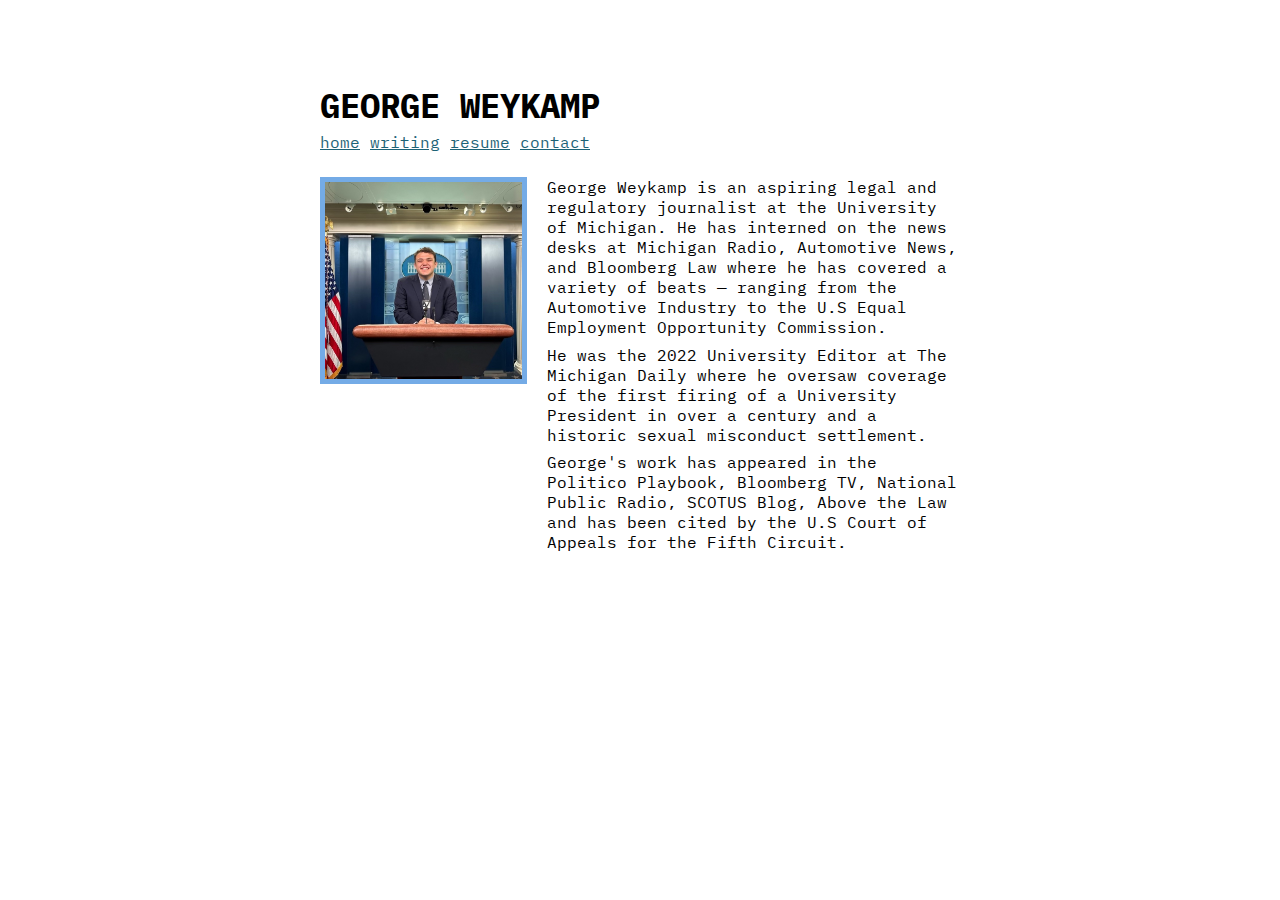
<file: index.html>
<!-- website by haley johnson, all rights reserved -->
<!-- github.com/haleyej -->
<!DOCTYPE html>
<html lang="en">
<head>
    <meta charset="UTF-8">
    <meta name="viewport" content="width=device-width, initial-scale=1.0">
    <meta property=’og:image’ content="https://github.com/haleyej">
    <link rel="stylesheet" type="text/css" href="html5reset.css">
    <link rel="stylesheet" type="text/css" href="style.css">
    <!-- google fonts -->
    <link rel="preconnect" href="https://fonts.googleapis.com">
    <link rel="preconnect" href="https://fonts.gstatic.com" crossorigin>
    <!-- fonts -->
    <link href="https://fonts.googleapis.com/css2?family=IBM+Plex+Mono:ital,wght@0,400;0,700;1,300;1,700&display=swap" rel="stylesheet">
    <!-- mobile nav -->
    <link rel="stylesheet" href="https://cdnjs.cloudflare.com/ajax/libs/font-awesome/4.7.0/css/font-awesome.min.css">
    <title>George J. Weykamp</title>
</head>
<body>
    <main>
        <div class = 'container'>
            <header>
                <h1>George Weykamp</h1>
                <nav id = 'nav'>
                    <a href = "index.html">home</a>
                    <a href = "writing.html">writing</a>
                    <a href = "resume.html">resume</a>
                    <a href = "contact.html">contact</a>
                </nav>
            </header>
            <div class = 'bio'>
                <img src = 'assets/white_house.JPG' alt = 'George standing at the podium in the white hosue press briefing room. He is smiling and wearing a suit'>
                <div>
                    <p>
                        George Weykamp is an aspiring legal and regulatory journalist at the University of Michigan. 
                        He has interned on the news desks at Michigan Radio, Automotive News, and Bloomberg Law where he has covered a 
                        variety of beats — ranging from the Automotive Industry to the U.S Equal Employment Opportunity Commission. 
                    </p>
                    <p>
                        He was the 2022 University Editor at The Michigan Daily where he oversaw coverage of the first firing of a University President 
                        in over a century and a historic sexual misconduct settlement. 
                    </p>
                    <p>
                        George's  work has appeared in the Politico Playbook, Bloomberg TV, National Public Radio, SCOTUS Blog, 
                        Above the Law and has been cited by the U.S Court of Appeals for the Fifth Circuit.
                    </p>
                </div>
            </div>
    </div>
     
    </main>
    <footer>
    </footer>
</body>
</html>
</file>
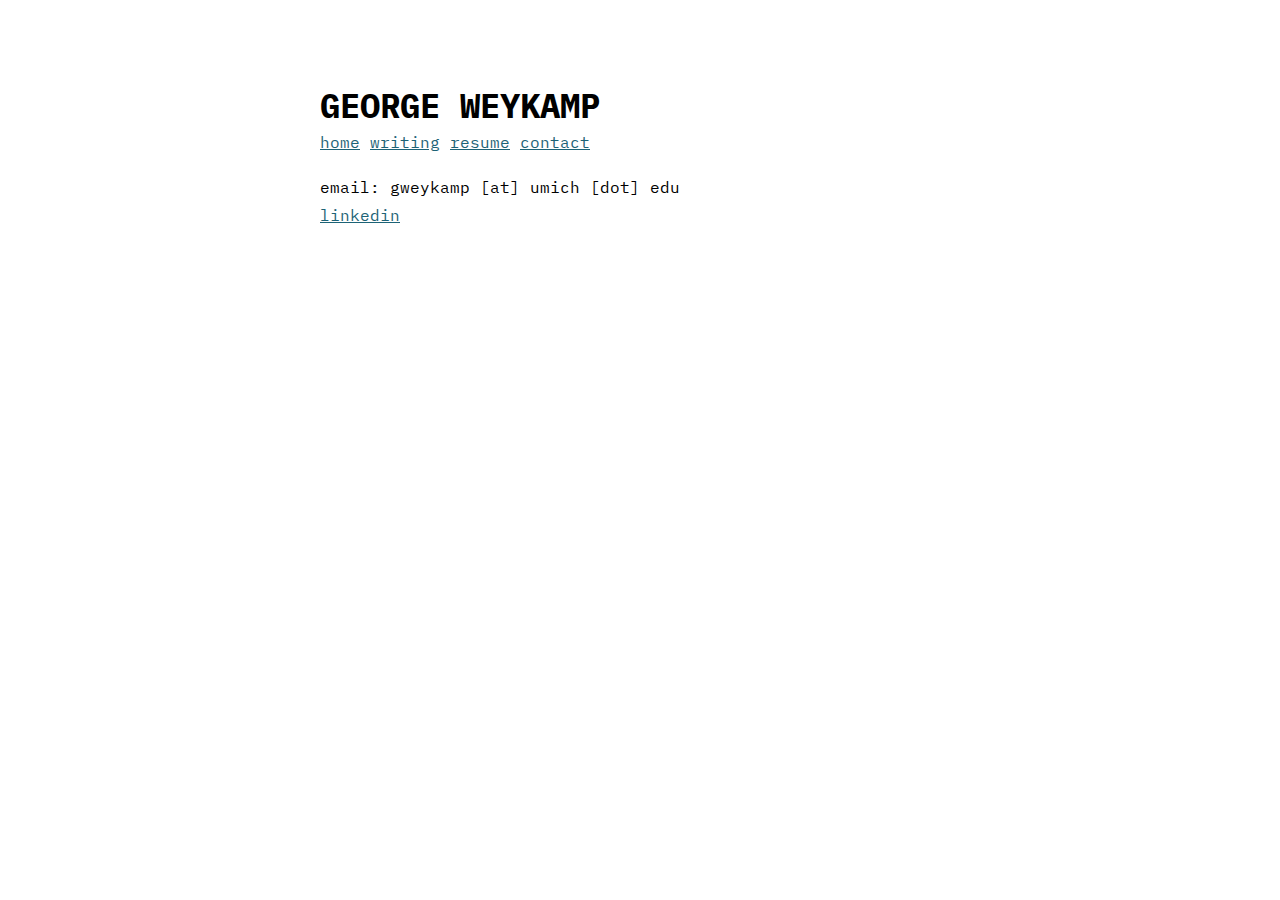
<file: contact.html>
<!-- website by haley johnson, all rights reserved -->
<!-- github.com/haleyej -->
<!DOCTYPE html>
<html lang="en">
<head>
    <meta charset="UTF-8">
    <meta name="viewport" content="width=device-width, initial-scale=1.0">
    <meta property=’og:image’ content="https://github.com/haleyej">
    <link rel="stylesheet" type="text/css" href="html5reset.css">
    <link rel="stylesheet" type="text/css" href="style.css">
    <!-- google fonts -->
    <link rel="preconnect" href="https://fonts.googleapis.com">
    <link rel="preconnect" href="https://fonts.gstatic.com" crossorigin>
    <!-- fonts -->
    <link href="https://fonts.googleapis.com/css2?family=IBM+Plex+Mono:ital,wght@0,400;0,700;1,300;1,700&display=swap" rel="stylesheet">
    <!-- mobile nav -->
    <link rel="stylesheet" href="https://cdnjs.cloudflare.com/ajax/libs/font-awesome/4.7.0/css/font-awesome.min.css">
    <title>George J. Weykamp</title>
</head>
<body>
    <main>
        <div class = 'container'>
            <header>
                <h1>George Weykamp</h1>
                <nav id = 'nav'>
                    <a href = "index.html">home</a>
                    <a href = "writing.html">writing</a>
                    <a href = "resume.html">resume</a>
                    <a href = "contact.html">contact</a>
                </nav>
            </header>
            <div>
                <p><b>email:</b> gweykamp [at] umich [dot] edu</p>
                <p><a href = "https://www.linkedin.com/in/george-weykamp-7109b91b4/">linkedin</a></p>
            </div>
    </div>
     
    </main>
    <footer>
    </footer>
</body>
</html>
</file>
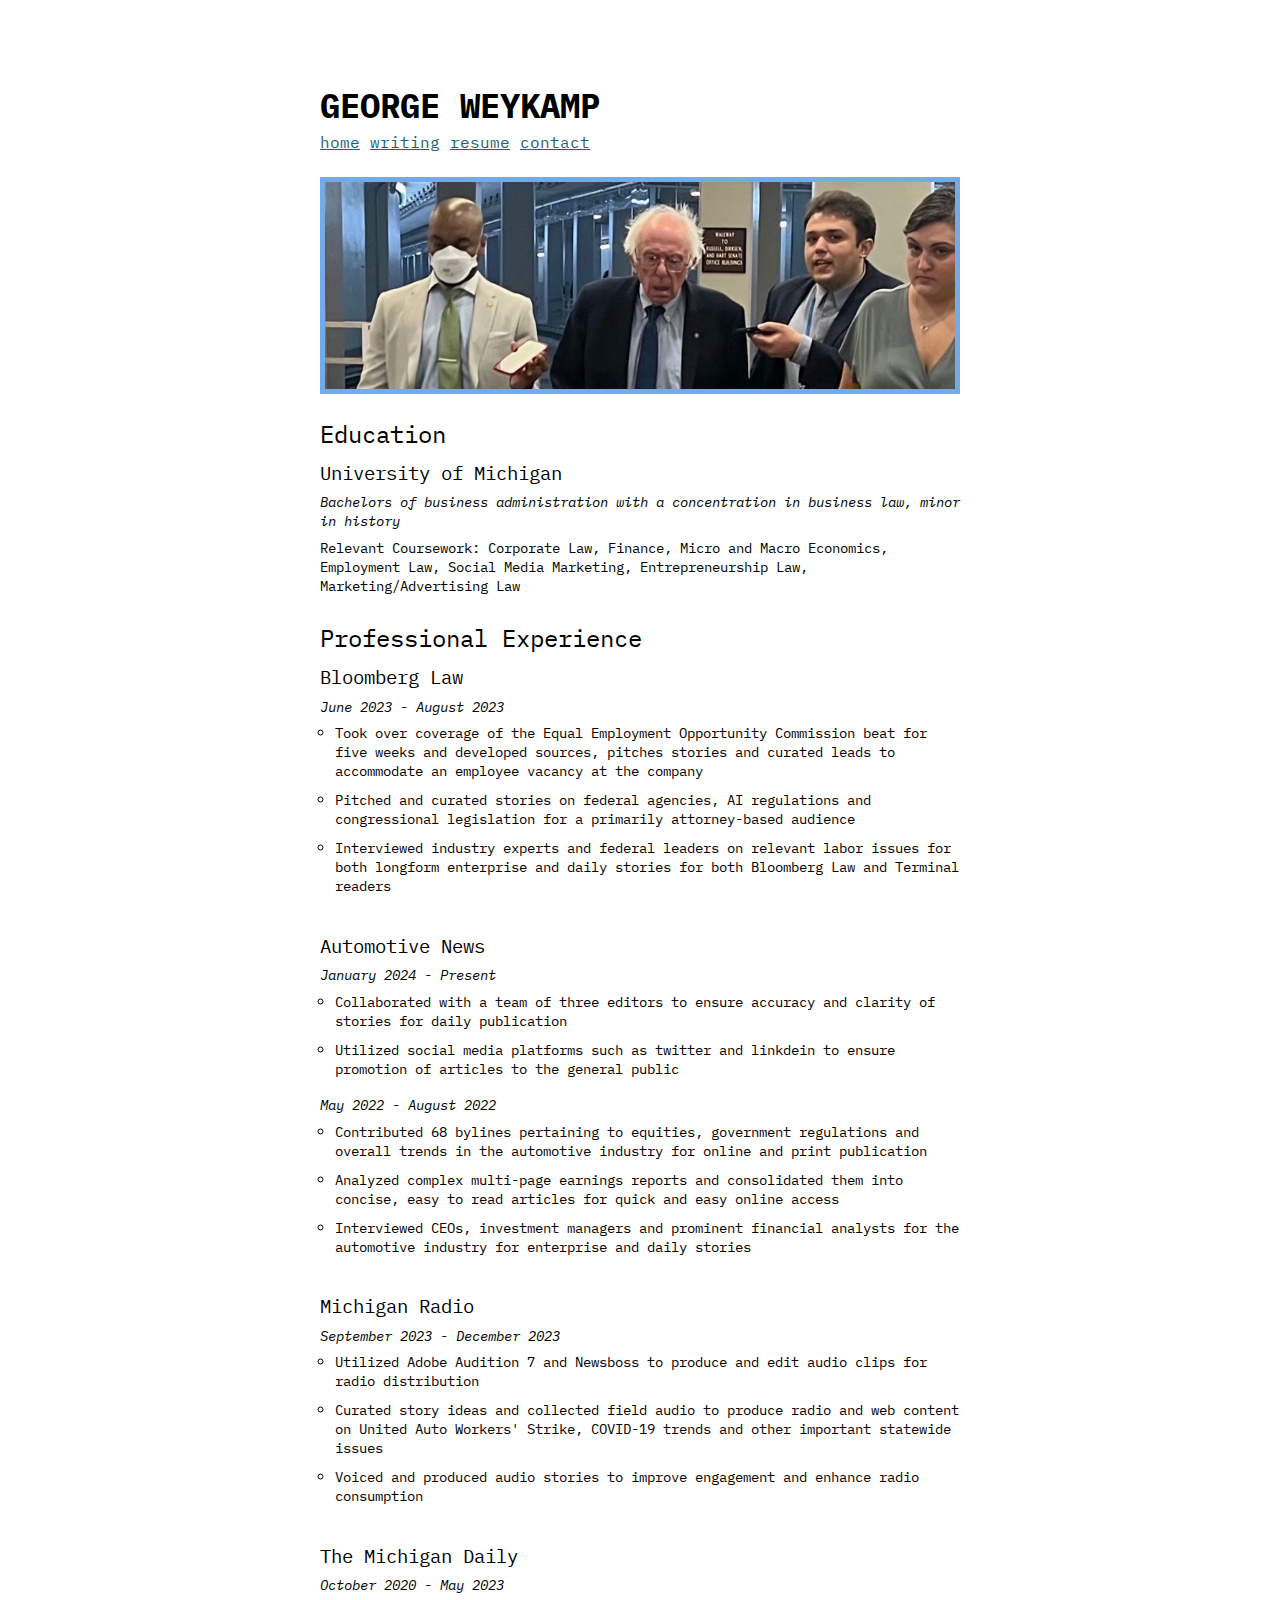
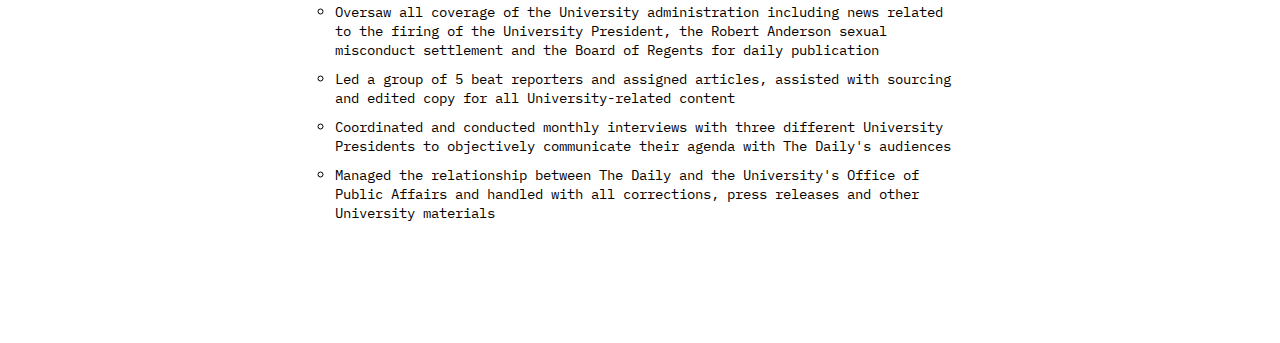
<file: resume.html>
<!-- website by haley johnson, all rights reserved -->
<!-- github.com/haleyej -->
<!DOCTYPE html>
<html lang="en">
<head>
    <meta charset="UTF-8">
    <meta name="viewport" content="width=device-width, initial-scale=1.0">
    <meta property=’og:image’ content="https://github.com/haleyej">
    <link rel="stylesheet" type="text/css" href="html5reset.css">
    <link rel="stylesheet" type="text/css" href="style.css">
    <!-- google fonts -->
    <link rel="preconnect" href="https://fonts.googleapis.com">
    <link rel="preconnect" href="https://fonts.gstatic.com" crossorigin>
    <!-- fonts -->
    <link href="https://fonts.googleapis.com/css2?family=IBM+Plex+Mono:ital,wght@0,400;0,700;1,300;1,700&display=swap" rel="stylesheet">
    <!-- mobile nav -->
    <link rel="stylesheet" href="https://cdnjs.cloudflare.com/ajax/libs/font-awesome/4.7.0/css/font-awesome.min.css">
    <title>George J. Weykamp</title>
</head>
<body>
    <main>
        <div class = 'container'>
            <header>
                <h1>George Weykamp</h1>
                <nav id = 'nav'>
                    <a href = "index.html">home</a>
                    <a href = "writing.html">writing</a>
                    <a href = "resume.html">resume</a>
                    <a href = "contact.html">contact</a>
                </nav>
            </header>
            <img src = 'assets/bernie.JPG' alt = 'George standing next to Senator Bernie Sanders. He is holding a phone up to record verbal comments from Sanders'>
            <div>
                <div class = 'resume-box'>
                    <h2>Education</h2>
                    <h3>University of Michigan</h3>
                    <p><em>Bachelors of business administration with a concentration in business law,  minor in history</em></p>
                    <p>Relevant Coursework: Corporate Law, Finance, Micro and Macro Economics, Employment Law, Social Media Marketing, Entrepreneurship Law, Marketing/Advertising Law </p>
                </div>
                <div class = 'resume-box'>
                    <h2>Professional Experience</h2>
                    <h3>Bloomberg Law</h3>
                    <p><em>June 2023 - August 2023</em></p>
                    <ul>
                        <li>Took over coverage of the Equal Employment Opportunity Commission beat for five weeks and developed sources, pitches stories and curated leads to accommodate an employee vacancy at the company</li>
                        <li>Pitched and curated stories on federal agencies, AI regulations and congressional legislation for a primarily attorney-based audience</li>
                        <li>Interviewed industry experts and federal leaders on relevant labor issues for both longform enterprise and daily stories for both Bloomberg Law and Terminal readers</li>
                    </ul>
                </div>
                <div class = 'resume-box'>
                    <h3>Automotive News</h3>
                    <p><em>January 2024 - Present</em></p>
                    <ul>
                        <li>Collaborated with a team of three editors to ensure accuracy and clarity of stories for daily publication</li>
                        <li>Utilized social media platforms such as twitter and linkdein to ensure promotion of articles to the general public</li>
                    </ul>
                    <p><em>May 2022 - August 2022</em></p>
                    <ul>
                        <li>Contributed 68 bylines pertaining to equities, government regulations and overall trends in the automotive industry for online and print publication</li>
                        <li>Analyzed complex multi-page earnings reports and consolidated them into concise, easy to read articles for quick and easy online access</li>
                        <li>Interviewed CEOs, investment managers and prominent financial analysts for the automotive industry for enterprise and daily stories</li>
                    </ul>
                </div>
                <div class = 'resume-box'>
                    <h3>Michigan Radio</h3>
                    <p><em>September 2023 - December 2023</em></p>
                    <ul>
                        <li>Utilized Adobe Audition 7 and Newsboss to produce and edit audio clips for radio distribution</li>
                        <li>Curated story ideas and collected field audio to produce radio and web content on  United Auto Workers' Strike, COVID-19 trends and other important statewide issues</li>
                        <li>Voiced and produced audio stories to improve engagement and enhance radio consumption</li>
                    </ul>
                </div>
                <div class = 'resume-box'>
                    <h3>The Michigan Daily</h3>
                    <p><em>October 2020 - May 2023</em></p>
                    <ul>
                        <li>Oversaw all coverage of the University administration including news related to the firing of the University President, the Robert Anderson sexual misconduct settlement and the Board of Regents for daily publication</li>
                        <li>Led a group of 5 beat reporters and assigned articles, assisted with sourcing and edited copy for all University-related content </li>
                        <li>Coordinated and conducted monthly interviews with three different University Presidents to objectively communicate their agenda with The Daily's audiences</li>
                        <li>Managed the relationship between The Daily and the University's Office of Public Affairs and handled with all corrections, press releases and other University materials</li>
                    </ul>
                </div>
            </div>
    </div>
     
    </main>
    <footer>
    </footer>
</body>
</html>
</file>
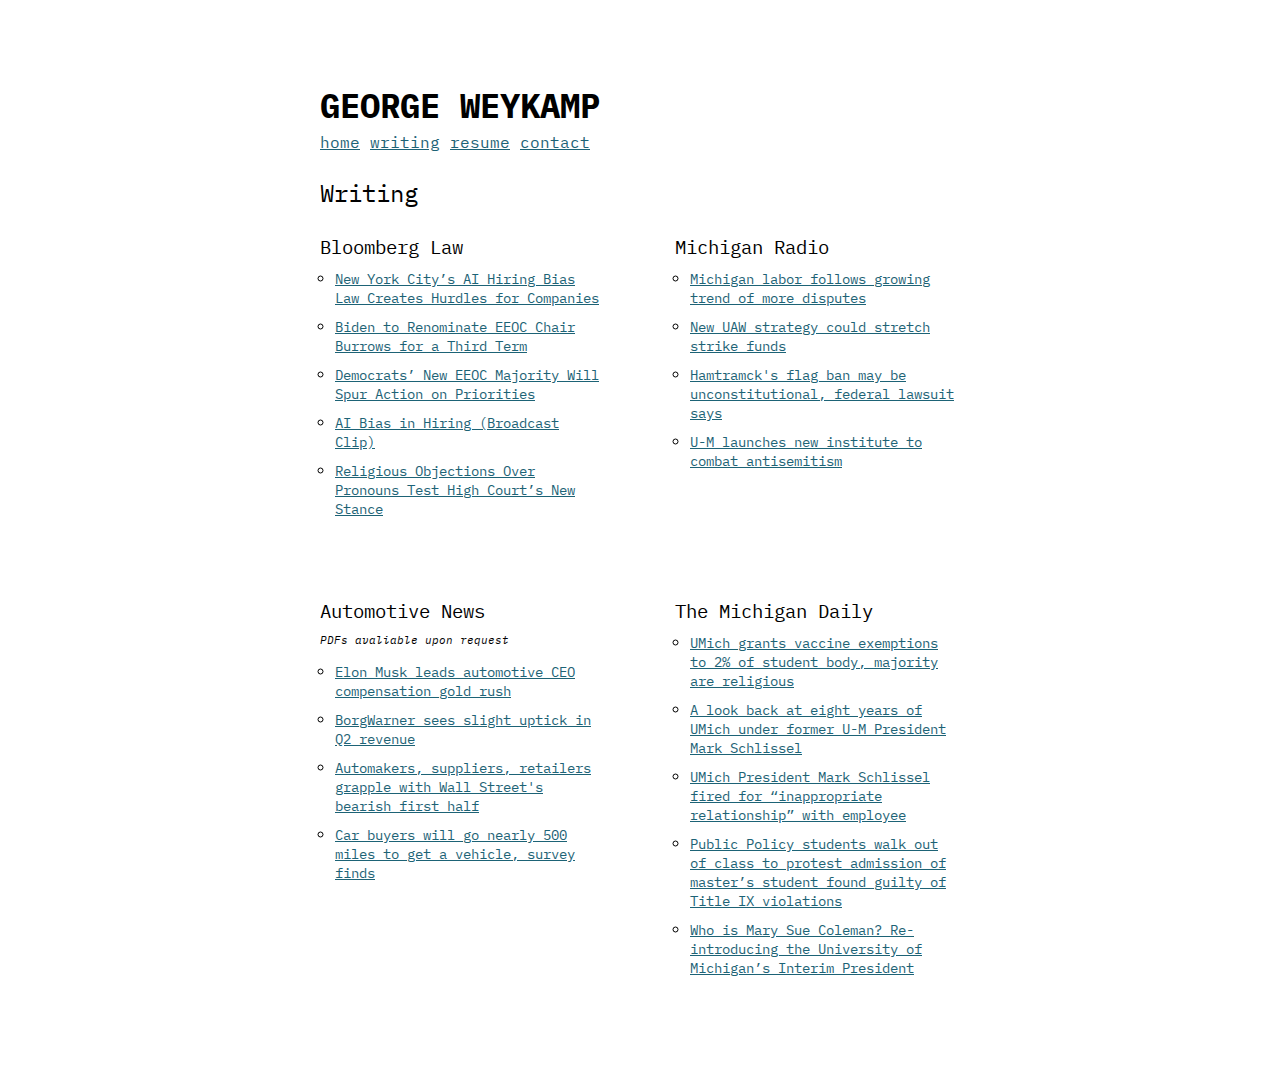
<file: writing.html>
<!-- website by haley johnson, all rights reserved -->
<!-- github.com/haleyej -->
<!DOCTYPE html>
<html lang="en">
<head>
    <meta charset="UTF-8">
    <meta name="viewport" content="width=device-width, initial-scale=1.0">
    <meta property=’og:image’ content="https://github.com/haleyej">
    <link rel="stylesheet" type="text/css" href="html5reset.css">
    <link rel="stylesheet" type="text/css" href="style.css">
    <!-- google fonts -->
    <link rel="preconnect" href="https://fonts.googleapis.com">
    <link rel="preconnect" href="https://fonts.gstatic.com" crossorigin>
    <!-- fonts -->
    <link href="https://fonts.googleapis.com/css2?family=IBM+Plex+Mono:ital,wght@0,400;0,700;1,300;1,700&display=swap" rel="stylesheet">
    <!-- mobile nav -->
    <link rel="stylesheet" href="https://cdnjs.cloudflare.com/ajax/libs/font-awesome/4.7.0/css/font-awesome.min.css">
    <title>George J. Weykamp</title>
</head>
<body>
    <main>
        <div class = 'container'>
            <header>
                <h1>George Weykamp</h1>
                <nav id = 'nav'>
                    <a href = "index.html">home</a>
                    <a href = "writing.html">writing</a>
                    <a href = "resume.html">resume</a>
                    <a href = "contact.html">contact</a>
                </nav>
            </header>
            <h2>Writing</h2>
            <div class = 'writing'>
                <div>
                    <h3>Bloomberg Law</h3>
                    <ul>
                        <li><a href = "https://news.bloomberglaw.com/daily-labor-report/new-york-citys-ai-hiring-bias-law-creates-hurdles-for-companies">New York City’s AI Hiring Bias Law Creates Hurdles for Companies</a></li>
                        <li><a href = "https://news.bloomberglaw.com/daily-labor-report/biden-to-renominate-eeoc-chair-burrows-for-third-commission-term">Biden to Renominate EEOC Chair Burrows for a Third Term</a></li>
                        <li><a href = "https://news.bloomberglaw.com/daily-labor-report/democrats-new-eeoc-majority-will-spur-momentum-on-priorities">Democrats’ New EEOC Majority Will Spur Action on Priorities</a></li>
                        <li><a href = "https://www.youtube.com/watch?app=desktop&v=3fNveZW7_yI&t=1477s">AI Bias in Hiring (Broadcast Clip)</a></li>
                        <li><a href = "https://news.bloomberglaw.com/daily-labor-report/religious-objections-over-pronouns-test-high-courts-new-stance">Religious Objections Over Pronouns Test High Court’s New Stance</a></li>
                    </ul>
                </div>
                <div>
                    <h3>Automotive News</h3>
                    <p id = 'pdf'><em>PDFs avaliable upon request</em></p>
                    <ul>
                        <li><a href = "https://www.autonews.com/executives/ceo-pay-rises-auto-industry">Elon Musk leads automotive CEO compensation gold rush</a></li>
                        <li><a href = "https://www.autonews.com/earnings-reports/borgwarner-sees-slight-uptick-q2-revenue">BorgWarner sees slight uptick in Q2 revenue</a></li>
                        <li><a href = "https://www.autonews.com/automakers-suppliers/automakers-suppliers-retailers-grapple-wall-streets-bearish-first-half">Automakers, suppliers, retailers grapple with Wall Street's bearish first half</a></li>
                        <li><a href = "https://www.autonews.com/used-cars/car-buyers-will-go-nearly-500-miles-get-vehicle-survey-finds">Car buyers will go nearly 500 miles to get a vehicle, survey finds</a></li>
                    </ul>
                </div>
                <div>
                    <h3>Michigan Radio</h3>
                    <ul>
                        <li><a href = "https://www.michiganradio.org/economy/2023-10-19/michigan-labor-follows-growing-trend-of-more-disputes">Michigan labor follows growing trend of more disputes</a></li>
                        <li><a href = "https://www.michiganradio.org/economy/2023-09-14/new-uaw-strategy-could-stretch-strike-funds">New UAW strategy could stretch strike funds</a></li>
                        <li><a href = "https://www.michiganradio.org/criminal-justice-legal-system/2023-11-07/hamtramcks-pride-flag-ban-may-be-unconstitutional-federal-lawsuit-says">Hamtramck's flag ban may be unconstitutional, federal lawsuit says</a></li>
                        <li><a href = "https://www.michiganradio.org/education/2023-12-08/u-m-launches-new-institute-to-combat-antisemitism">U-M launches new institute to combat antisemitism</a></li>
                    </ul>
                </div>
                <div>
                    <h3>The Michigan Daily</h3>
                    <ul>
                        <li><a href = "https://www.michigandaily.com/news/administration/umich-grants-vaccine-exemptions-to-2-of-student-body-vast-majority-are-religious/">UMich grants vaccine exemptions to 2% of student body, majority are religious</a></li>
                        <li><a href = "https://www.michigandaily.com/news/administration/a-look-back-at-eight-years-of-umich-under-former-u-m-president-mark-schlissel/">A look back at eight years of UMich under former U-M President Mark Schlissel</a></li>
                        <li><a href = "https://www.michigandaily.com/news/umich-president-mark-schlissel-fired-for-inappropriate-relationship-with-employee/">UMich President Mark Schlissel fired for “inappropriate relationship” with employee</a></li>
                        <li><a href = "https://www.michigandaily.com/news/public-policy-students-walk-out-of-class-to-protest-admission-of-masters-student-found-guilty-of-title-ix-violations/">Public Policy students walk out of class to protest admission of master’s student found guilty of Title IX violations</a></li>
                        <li><a href = "https://www.michigandaily.com/news/who-is-mary-sue-coleman-re-introducing-the-university-of-michigans-interim-president/">Who is Mary Sue Coleman? Re-introducing the University of Michigan’s Interim President</a></li>
                    </ul>
                </div>
            </div>
    </div>
     
    </main>
    <footer>
    </footer>
</body>
</html>
</file>
<file: style.css>
/* website by haley johnson, all rights reserved  */
/* github.com/haleyej */ 

body {
    font-size: 1em; 
    font-family: 'IBM Plex Mono', monospace;
}

header {
    margin-bottom: 25px;
    width: 100%
}

nav {
    display: flex; 
    flex-direction: row;
    flex-wrap: wrap;
    justify-content: flex-start;
    align-content: flex-start;
    gap: 10px;
}

img {
    border: 5px solid rgb(116, 171, 230); 
}

h1 {
    font-size: 2.1em;
    font-weight: bold;
    text-transform: uppercase;
    margin-bottom: 5px;
}

h2 {
    font-size: 1.5em;
}

h3 {
    font-size: 1.2em;
    margin-bottom: 10px;
}

p {
    margin-bottom: 10px;
}

ul, ol {
    list-style: circle;
}

li {
    margin-left: 15px;
    margin-bottom: 10px;
}

a, a:visited {
    color: rgb(29, 99, 118);
}

a:hover {
    color: rgb(0, 143, 183);
}

.container {
    margin: 5% auto 5% auto;
    padding: 20px 0px 20px 0px;
    max-width: 400px;
}

.bio, .writing {
    display: grid;
    grid-template-columns: 1fr;
    grid-template-rows: auto auto;
    grid-gap: 20px;
    width: 100%;
}

.resume-box {
    display: flex;
    flex-direction: column;
    margin: 20px 0px 20px 0px;
}

.resume-box > h3, p, ul {
    margin-bottom: 7.5px;
}

.resume-box > h2 {
    margin-bottom: 10px;
}

.resume-box > p, ul {
    font-size: 0.9em;
}

#pdf {
    font-size: 0.7em;
    margin-bottom: 15px;
}

@media screen and (min-width: 750px) {
    .container {
        max-width: 50%;
    }

    .bio, .writing {
        grid-auto-flow: column;
    }

    .bio {
        grid-gap: 20px;
        grid-template-columns: 1fr 2fr; 
        grid-template-rows: auto;
    }
    
    .writing {
        grid-gap: 70px;
        grid-template-columns: 1fr 1fr;
        grid-template-rows: auto auto;
        margin-top: 25px;
    }


}
</file>
